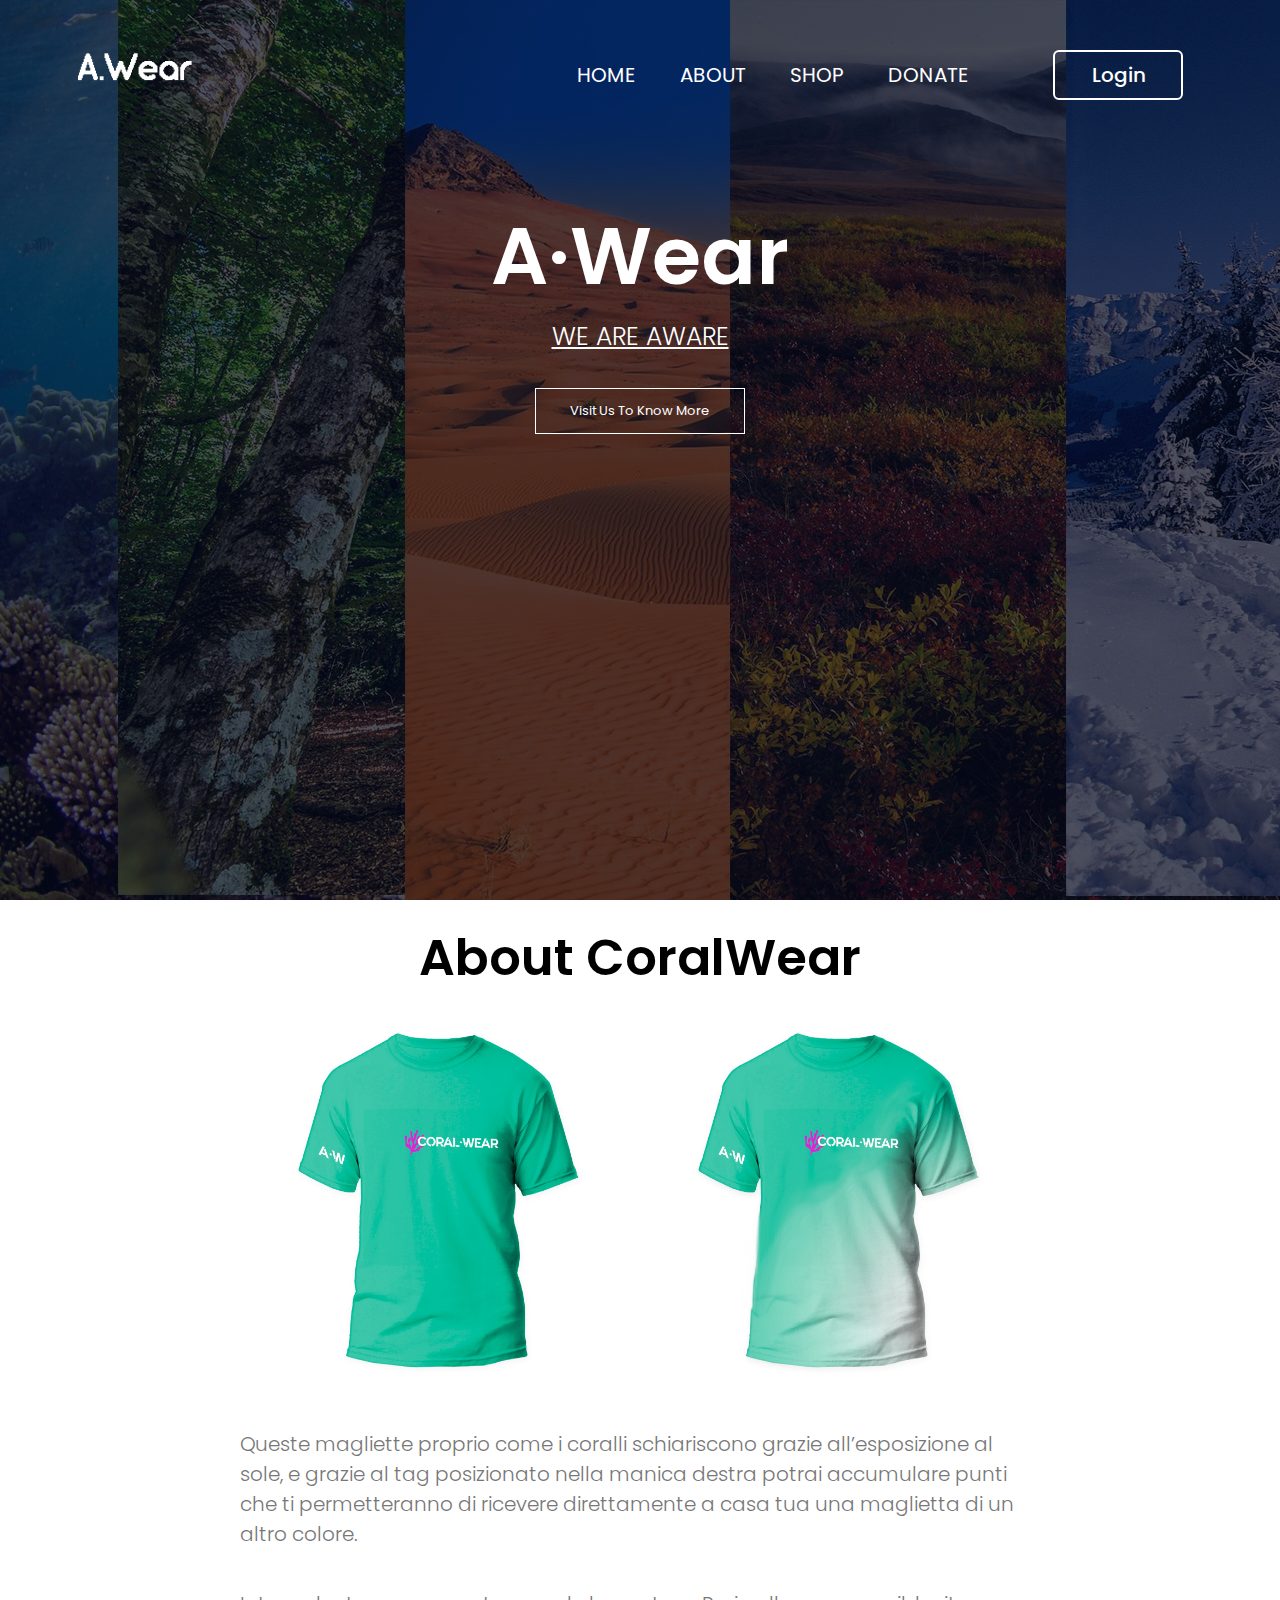
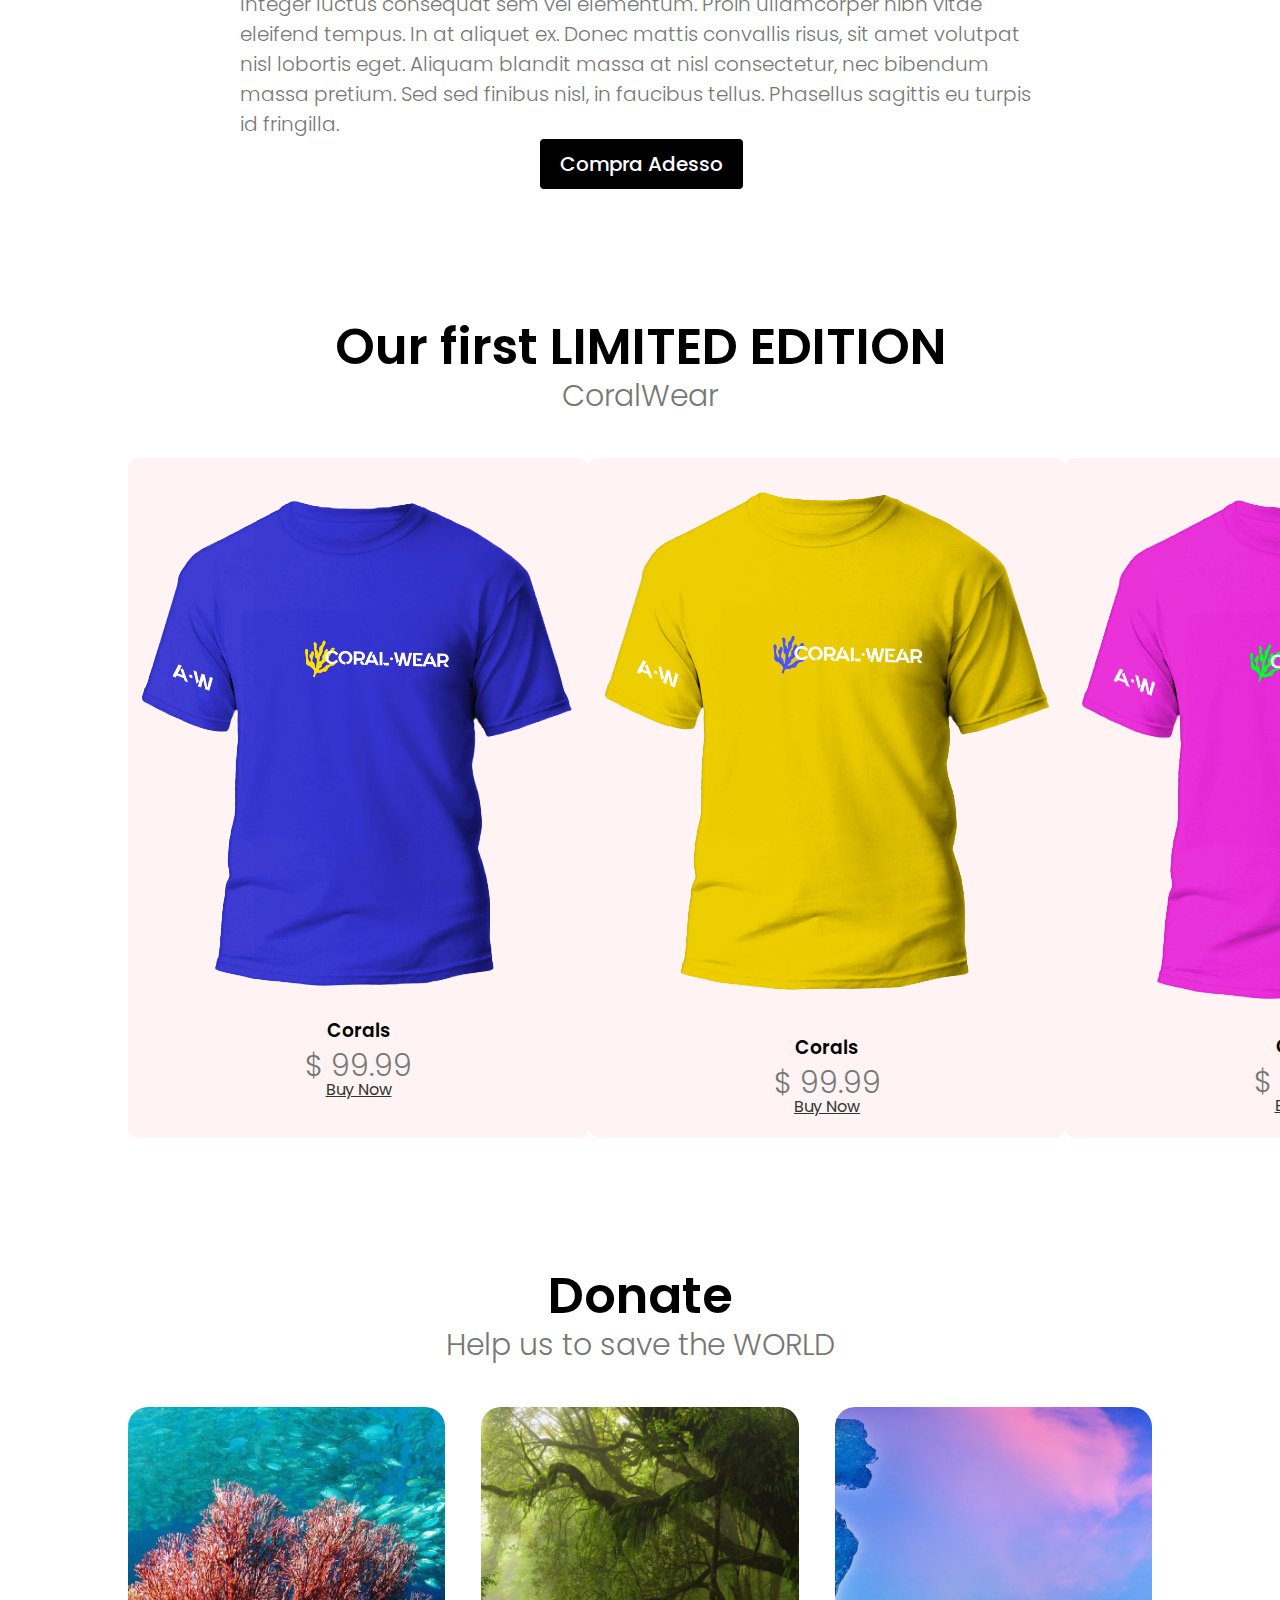
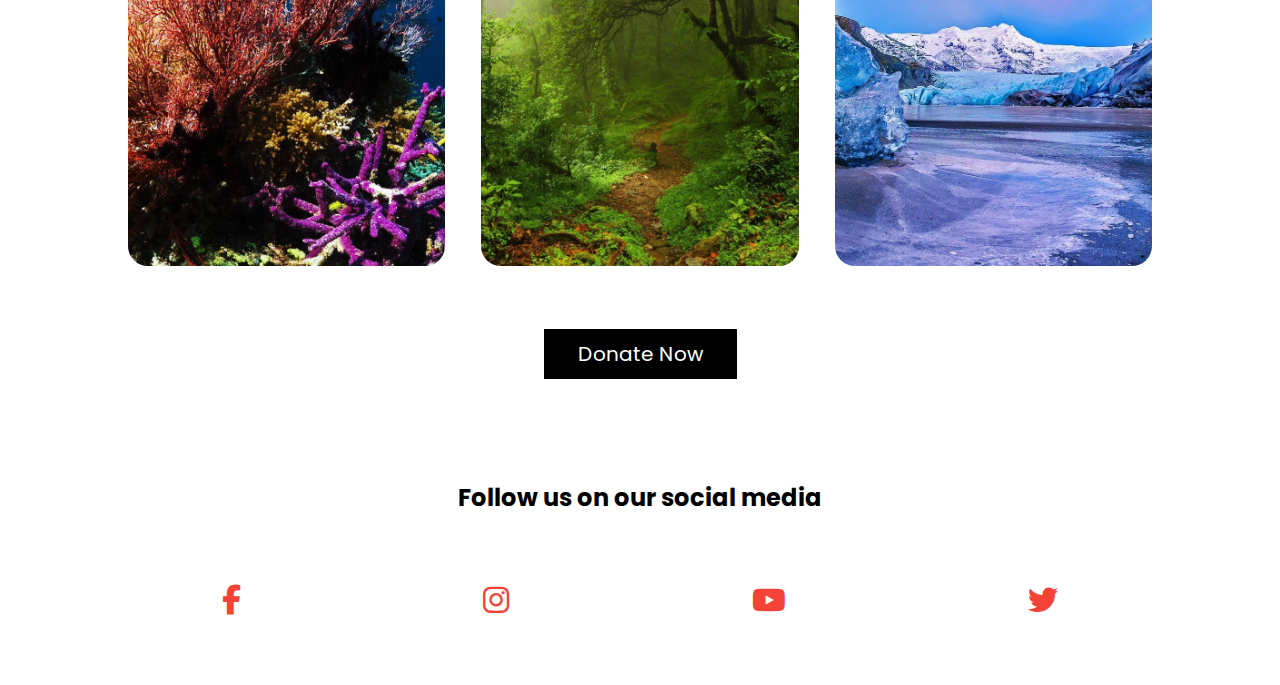
<file: index.html>
<!DOCTYPE html>
<html lang="en">
<head>
    <meta name="viewport" content="width=device-width, initial-scale=1.0"> 
    <title>A.wear</title>
    <link rel="stylesheet" href="index.css">
    <link rel="preconnect" href="https://fonts.googleapis.com">
    <link rel="preconnect" href="https://fonts.gstatic.com" crossorigin>
    <link href="https://fonts.googleapis.com/css2?family=Poppins:ital,wght@0,100;0,300;1,500;1,800&display=swap" rel="stylesheet">  
    <link rel="stylesheet" href="https://cdnjs.cloudflare.com/ajax/libs/font-awesome/6.4.0/css/all.min.css">
</head>
<body>
    <section id="home" class="header">
        <nav>
            <a href="index.php"><img src="Images/logo.png" alt=""></a>
            <div class="nav-links" id="navLinks">
                <i class="fa fa-times" onclick="hideMenu()" ></i>
                <ul>
                    <li><a href="#home">HOME</a></li>
                    <li><a href="#about">ABOUT</a></li>
                    <li><a href="#shop">SHOP</a></li>
                    <li><a href="#donate">DONATE</a></li>
                    <li><button class="btnLogin-popup"> <a href="login.html">Login</a></li>
                </ul>
            </div>   
            <i class="fa fa-bars" onclick="showMenu()"></i>
        </nav>
        <div class="text-box">
        <h1 class="transition">A·Wear</h1>
        <p class="aa">WE ARE AWARE</p>
        <a href="" class="hero-btn">Visit Us To Know More</a>
    </section>
<!------------ABOUT------------>

<section>
    <div id="about" class="about">
            <h1>About CoralWear</h1>
            <div class="image-wrapper">
                <img class="image" src="Images/colorazione1.png" alt="Image 1">
                <img class="image" src="Images/colorazione2.png" alt="Image 2">
            </div>
            <p>Queste magliette proprio come i coralli schiariscono grazie all’esposizione al sole, e grazie al tag posizionato nella manica destra potrai accumulare punti che ti permetteranno di ricevere direttamente a casa tua una maglietta di un altro colore.</p>
            <p>Integer luctus consequat sem vel elementum. Proin ullamcorper nibh vitae eleifend tempus. In at aliquet ex. Donec mattis convallis risus, sit amet volutpat nisl lobortis eget. Aliquam blandit massa at nisl consectetur, nec bibendum massa pretium. Sed sed finibus nisl, in faucibus tellus. Phasellus sagittis eu turpis id fringilla.</p>
            <a class="btn" href="#">Compra Adesso</a>
    </div>
</section>

<!------------SHOP------------->
    <section id="shop" class="shop">
        <h1>Our first LIMITED EDITION </h1>
        <p>CoralWear</p>
        
        <div class="row">
            <div class="shop-col">
                <img src="Images/blue.png">
                <h3>Corals</h3>
                <p>$ 99.99</p>
                <a href="" class="btn">Buy Now</a>
            </div>
            <div class="shop-col">
                <img src="Images/yellow.png">
                <h3>Corals</h3>
                <p>$ 99.99</p>
                <a href="" class="btn">Buy Now</a>
            </div>
            <div class="shop-col">
                <img src="Images/purple.png">
                <h3>Corals</h3>
                <p>$ 99.99</p>
                <a href="" class="btn">Buy Now</a>
            </div>
        </div>
    </section>


<!------------DONATE------------>
<section id="donate" class="donate">
    <h1>Donate</h1>
    <p>Help us to save the WORLD</p>
    <div class="row">

        <div class="donate-col">
            <img src="Images/coralli.png">
            <div class="layer">
                <h3>Ambienti marini</h3>
            </div>
            </div>

            <div class="donate-col">
                <img src="Images/foreste.png">
                <div class="layer">
                    <h3>Foreste</h3>
                </div>
                </div>

            <div class="donate-col">
                <img src="Images/ghiacciai.png">
                <div class="layer">
                    <h3>Ghiacciai</h3>
                </div>
                </div>           
    </div>
    <a href="" class="donate-btn">Donate Now</a>  
</section>


<!------------Contacs------------>

<section class="icons">
    <h2>Follow us on our social media</h2>
    <div class="contacts">
        <a href="https://www.facebook.com/"><i class="fab fa-facebook-f"></i></a>
        <a href="https://www.instagram.com/"><i class="fab fa-instagram"></i></a>
        <a href="https://www.youtube.com/"><i class="fab fa-youtube"></i></a>
        <a href="https://twitter.com/"><i class="fab fa-twitter"></i></a>
    </div>
</section>

<!------Javascript for Toggle Menu------>
<script>
    var navLinks = document.getElementById("navLinks");
    function showMenu(){
        navLinks.style.right = "0";
    }
    function hideMenu(){
        navLinks.style.right = "-200px";
    }
</script>
</body>
</html>
</file>
<file: index.css>
*{
    margin: 0;
    padding: 0;
    font-family: 'Poppins', sans-serif;
}
.aa{
    text-decoration: underline;
}

a:-webkit-any-link {
    color: white;
    cursor: pointer;
}

.header{
    min-height: 100vh;
    width: 100%;
    background-image: linear-gradient(rgba(4,9,30,0.7),rgba(4,9,30,0.7)),url(Images/background.png);
    background-position: center;
    background-size: cover;
    position: relative;
}

.nav-links .btnLogin-popup{
    width: 130px;
    height: 50px;
    background: transparent;
    border: 2px solid #fff;
    outline: none;
    border-radius: 6px;
    cursor: pointer;
    font-size: 1.1em;
    color: #fff;
    font-weight: 500;
    margin-left: 40px;
    transition: 0.5s;
}

.nav-links .btnLogin-popup:hover{
    background: #fff;
    color: #333;
}
nav {
    display: flex;
    padding: 3% 6%;
    justify-content: space-between;
    align-items: center;
}
nav img{
    width: 125px;                  /* logo */
}

.nav-links{
    flex: 1;
    text-align: right;
}

.nav-links ul li{
    list-style: none;
    display: inline-block;
    padding: 8px 20px;
    position: relative;
}

.nav-links ul li a{
    color: #fff;
    text-decoration: none;
    font-size: 20px;
}

.nav-links ul li>a::after{
    content: '';
    width: 0%;
    height: 2px;
    background: #f44336;
    display: block;
    margin: auto;
    transition: 0.5s;
}
.nav-links ul li>a:hover::after{
    width: 100%;
    transition: 0.5s;
}

.text-box{
    width: 90%;
    color: #fff;
    position: absolute;
    top: 35%;
    left: 50%;
    transform: translate(-50%,-50%);
    text-align: center;
}

.text-box h1{
    font-size: 80px;
}

.text-box p{
    margin: 10px 0 40px;
    font-size: 25px;
    color: #fff;
}

.hero-btn{
    display: inline-block;
    text-decoration: none;
    color: #fff;
    border: 1px solid #fff;
    padding: 12px 34px;
    font-size: 13px;
    background: transparent;
    position: relative;
    cursor: pointer;
} 

.hero-btn:hover{
    border: 1px solid #f44336;
    background: #f44336;
    transition: 1s;
}


nav .fa{
    display: none;
}



@media(max-width: 700px){
    .text-box h1{
        font-size: 20px;
    }
    .nav-links ul li{
        display: block;
    }
    .nav-links{
        position: absolute;
        background: #f44336;
        height: 100vh;
        width: 200px;
        top: 0;
        right: -200px;
        text-align: left;
        z-index: 2;
        transition: 1s;
    }
    nav .fa{
        display: block;
        color: #fff;
        margin: 10px;
        font-size: 22px;
        cursor: pointer;
    }
    .nav-links ul{
        padding: 30px;
    }
}


/*------about-------*/

.about {
    max-width: 800px;
    margin: 0 auto;
    padding: 20px;
  }
  
.about h1 {
    font-size: 50px;
    margin-bottom: 10px;
    text-align: center;
  }
  
.about p {
    font-size: 20px;
    line-height: 1.5;
    padding-top: 40px;
  }
  
.about .btn {
    display: inline-block;
    padding: 10px 20px;
    background-color: #000000;
    color: #fff;
    text-decoration: none;
    border-radius: 4px;
    transition: background-color 0.3s ease;
    position: center;
  }
  
.about .btn:hover {
    border: 1px solid #f44336;
    background: #f44336;
    transition: 1s;
  }
  
.about .image-wrapper {
    display: flex;
      justify-content: space-between;
      align-items: flex-start;
      margin-top: 20px;
  }
  
.about .image {
    width: 400px;
    height: 373px;
    border-radius: 4px;
    margin-right: 0px;
  }

.about img.image{
    object-fit: cover;
    border-radius: 4px;
    position: center;
  }

.about a{
    text-decoration: none;
    color: #fff;
    font-size: 20px;
    font-weight: 500;
    margin-left: 300px;
    transition: 0.5s;
    position: center;
}

/*------shop-------*/

.shop{
    width: 80%;
    margin: auto;
    text-align: center;
    padding-top: 100px;
    padding-bottom: 100px;
}

h1{
    font-size: 50px;
    font-weight: 600;
}

p{
    color: #777;
    font-size: 30px;
    font-weight: 300;
    line-height: 22px;
}

.row{
    margin-top: 5%;
    display: flex;
    justify-content: space-between;
}

.shop-col {
    flex-basis: 31%;
    background: #fff3f3;
    border-radius: 10px;

    padding: 20px 12px;
    box-sizing: border-box;
    transition: 0.7s;
    width: 490px;
    height: 680px;
}

h3{
    text-align: center;
    font-weight: 600;
    margin: 10px 0;
}

.shop-col:hover{
    box-shadow: 0 0 20px 15px rgba(0,0,0,0.2);
    z-index: 2000;
}

@media(max-width: 700px){
    .row{
        flex-direction: column;
    }
}

.transition{
    transition: 1.5s;
}

a.btn{
    color: #333;
}

/*------Donate-------*/
.donate{
    width: 80%;
    margin: auto;
    text-align: center;
    padding-top: 20px;
    padding-bottom: 100px;
}
.donate-btn {
    display: inline-block;
    text-decoration: none;
    color: rgb(255, 255, 255);
    border: 1px solid rgb(255, 255, 255);
    padding: 10px 34px;
    font-size: 20px;
    background: black;
    position: relative;
    cursor: pointer;
}
.donate-btn:hover{
    border: 1px solid #f44336;
    background: #f44336;
    transition: 1s;
}

.donate-col {
    flex-basis: 31%;
    background: #fff3f3;
    border-radius: 20px;
    margin-bottom: 6%;
    position: relative;
    overflow: hidden;
    justify-content: space-between;
}

.donate-col img{
    width: 100%;
    display: block;
}

.layer{
    background: transparent;
    height: 100%;
    width: 100%;
    position: absolute;
    top: 0;
    left: 0;
}
.layer:hover{
    background: rgba(226,0,0,0.4);
    transition: 1s;
}

.layer h3{
    width: 100%;
    font-weight: 500;
    color: #fff;
    font-size: 26px;
    bottom: 0;
    left: 50%;
    transform: translateX(-50%);
    position: absolute;
    opacity: 0;
    transition: 0.9s;
}

.layer:hover h3{
    bottom: 49%;
    opacity: 1;
}


.icons .fab{
    color: #f44336;
    margin: 0 10px;
    cursor: pointer;
    padding: 10px;
    font-size: 30px;
}

.icons h2{
    text-align: center;
}



.contacts {
    display: flex;
    justify-content: space-evenly;
    padding-bottom: 60px;
    padding-top: 60px;
}
</file>
